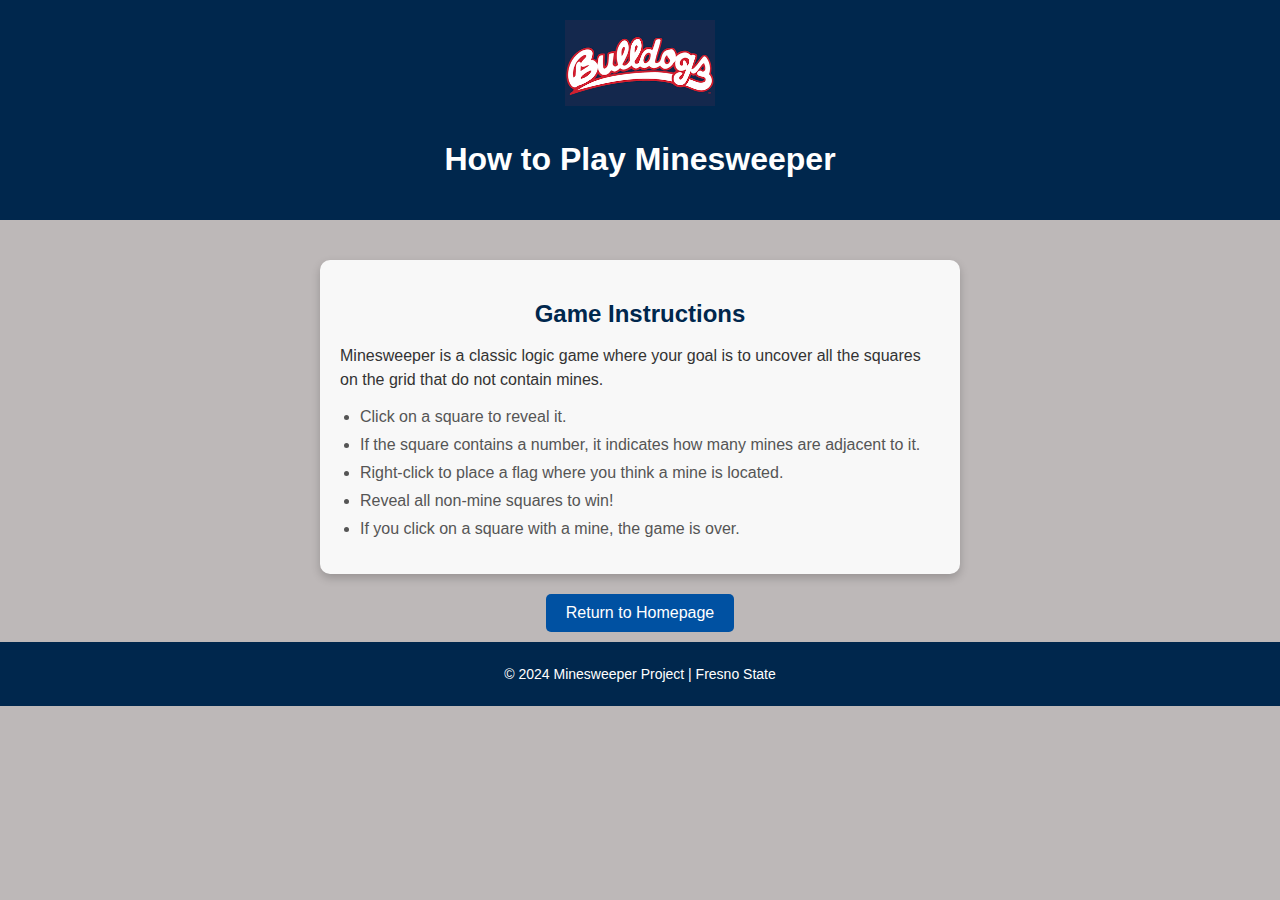
<file: Minesweeper/help.html>
<!DOCTYPE html>
<html lang="en">
<head>
    <meta charset="UTF-8">
    <meta name="viewport" content="width=device-width, initial-scale=1.0">
    <title>How to Play - Minesweeper</title>
    <link rel="stylesheet" href="styles/minesweeper.css">
</head>
<body>
    <header>
        <a href="homepage.html">
            <img src="./assets/bulldogs.png" alt="Fresno State Logo" id="logo">
        </a>
        <h1>How to Play Minesweeper</h1>
    </header>

   
    <main>
        <section id="instructions">
            <h2>Game Instructions</h2>
            <p>Minesweeper is a classic logic game where your goal is to uncover all the squares on the grid that do not contain mines.</p>
            <ul>
                <li>Click on a square to reveal it.</li>
                <li>If the square contains a number, it indicates how many mines are adjacent to it.</li>
                <li>Right-click to place a flag where you think a mine is located.</li>
                <li>Reveal all non-mine squares to win!</li>
                <li>If you click on a square with a mine, the game is over.</li>
            </ul>
        </section>
        
        <div id="help-buttons">
            <button onclick="navigateTo('homepage.html')">Return to Homepage</button>
        </div>
    </main>

    <footer>
        <p>&copy; 2024 Minesweeper Project | Fresno State</p>
    </footer>

    <script>
        function navigateTo(page) {
            window.location.href = page;
        }
    </script>
</body>
</html>
</file>
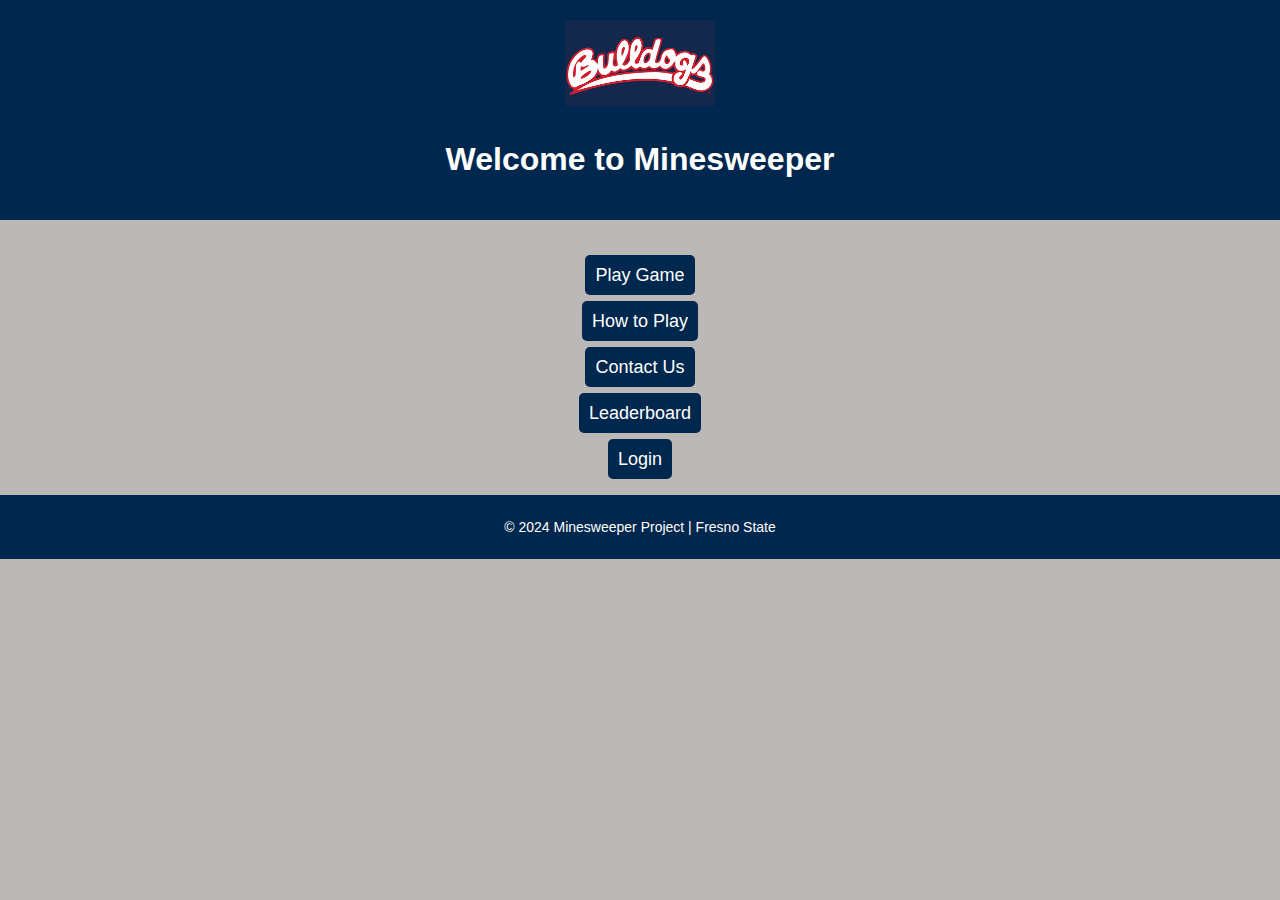
<file: Minesweeper/homepage.html>
<!DOCTYPE html>
<html lang="en">
<head>
    <meta charset="UTF-8">
    <meta name="viewport" content="width=device-width, initial-scale=1.0">
    <title>Minesweeper</title>
    <link rel="stylesheet" href="styles/minesweeper.css">
</head>
<body>
    <header>
        <a href="homepage.html">
            <img src="./assets/bulldogs.png" alt="Fresno State Logo" id="logo">
        </a>
        <h1>Welcome to Minesweeper</h1>
    </header>
    
    <main>
        <nav>
            <ul>
                <li><a href="loginPage.php">Play Game</a></li>
                <li><a href="help.html">How to Play</a></li>
                <li><a href="contact.html">Contact Us</a></li>
                <li><a href="leaderboardPage.php">Leaderboard</a></li>
                <li><a href="loginPage.php">Login</a></li>
                
            </ul>
        </nav>
    </main>

    <footer>
        <p>&copy; 2024 Minesweeper Project | Fresno State</p>
    </footer>
</body>
</html>
</file>
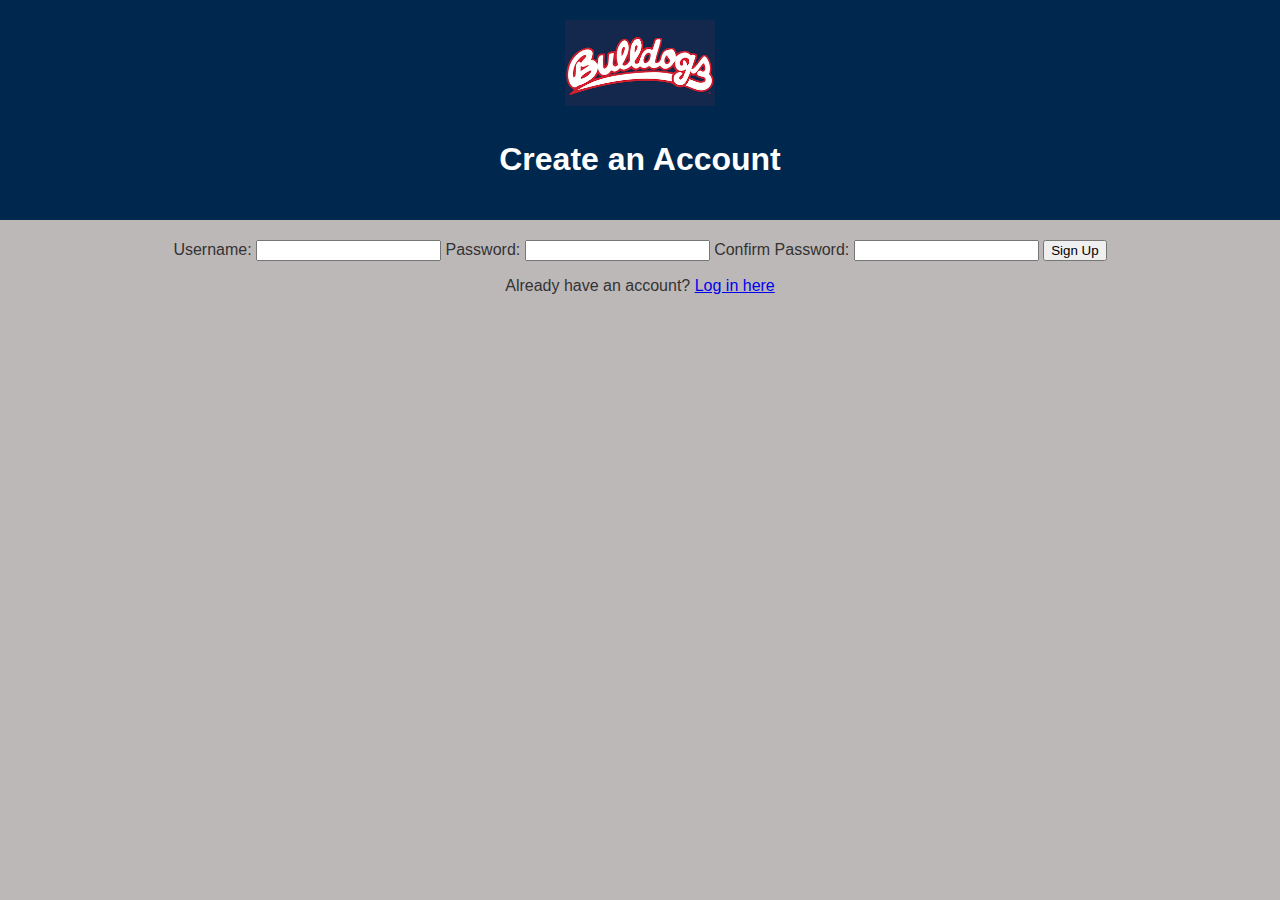
<file: Minesweeper/signup.html>
<!DOCTYPE html>
<html lang="en">
<head>
    <meta charset="UTF-8">
    <title>Sign Up - Minesweeper</title>
    <link rel="stylesheet" href="styles/minesweeper.css">
</head>
<body>
    <header>
        <a href="homepage.html">
            <img src="./assets/bulldogs.png" alt="Fresno State Logo" id="logo">
        </a>
        <h1>Create an Account</h1>
    </header>
    <main>
        <form action="php/signup.php" method="POST">
            <label for="username">Username:</label>
            <input type="text" id="username" name="username" required>

            <label for="password">Password:</label>
            <input type="password" id="password" name="password" required>

            <label for="confirm-password">Confirm Password:</label>
            <input type="password" id="confirm-password" name="confirm_password" required>

            <button type="submit">Sign Up</button>
        </form>
        <p>Already have an account? <a href="loginPage.php">Log in here</a></p>

        <!-- Display feedback message -->
        <div id="message-container" style="margin-top: 20px;">
            <script>
                const params = new URLSearchParams(window.location.search);
                const status = params.get('status');
                const message = params.get('message');
                if (status && message) {
                    const container = document.getElementById('message-container');
                    const messageEl = document.createElement('p');
                    messageEl.textContent = message;
                    messageEl.style.color = status === 'success' ? 'green' : 'red';
                    messageEl.style.fontWeight = 'bold';
                    container.appendChild(messageEl);
                }
            </script>
        </div>
    </main>
</body>
</html>
</file>
<file: Minesweeper/styles/minesweeper.css>
/* ===== General Styles ===== */
body {
    font-family: Arial, sans-serif;
    margin: 0;
    padding: 0;
    display: flex;
    flex-direction: column;
    align-items: center;
    background-color: #bdb8b8; /* Light gray background for consistency */
    color: #333; /* General text color */
}

header {
    text-align: center;
    background-color: #00274d; /* Fresno State Blue */
    color: white;
    padding: 20px 0;
    width: 100%;
}

header img#logo {
    max-width: 150px;
    margin-bottom: 10px;
    cursor: pointer;
    height: auto;
}

footer {
    margin-top: auto;
    text-align: center;
    background-color: #00274d;
    color: white;
    padding: 10px 0;
    width: 100%;
    font-size: 14px;
}

a img {
    display: inline-block;
    border: none; /* Remove border, if any */
    text-decoration: none; /* Prevent underline on the image */
}

/* ===== Start Menu ===== */
#start-menu h1 {
    font-size: 36px;
    color: #00274d; /* Fresno State Blue */
    margin: 20px 0;
    text-align: center;
}

#start-menu p {
    font-size: 18px;
    margin-bottom: 20px;
    color: #555;
}

#start-menu button {
    background-color: #0051a2; /* Fresno State Secondary Blue */
    color: white;
    padding: 10px 20px;
    margin: 10px;
    border: none;
    border-radius: 5px;
    font-size: 16px;
    cursor: pointer;
    transition: background-color 0.3s ease;
}

#start-menu button:hover {
    background-color: #003e7e;
}

/* ===== Main Navigation ===== */
main {
    margin-top: 20px;
    text-align: center;
}

main nav ul {
    list-style: none;
    padding: 0;
}

main nav ul li {
    margin: 25px 0;
}

main nav ul li a {
    text-decoration: none;
    background-color: #00274d;
    color: white;
    padding: 10px 10px;
    border-radius: 5px;
    font-size: 18px;
    transition: background-color 0.3s ease;
}

main nav ul li a:hover {
    background-color: #003e7e;
}

#loginContainer {
    text-align: center; 
    margin-top: 20px; 
}

#loginButton {
    background-color: #4CAF50; 
    color: white; 
    border: none; 
    padding: 10px 20px; 
    font-size: 16px; 
    cursor: pointer; 
    border-radius: 5px; 
    transition: background-color 0.3s ease; 
}

#loginButton:hover {
    background-color: #45a049; 
}
/* ===== Help Page ===== */
#instructions {
    margin: 20px;
    text-align: left;
    max-width: 600px;
    background-color: #f8f8f8;
    padding: 20px;
    border-radius: 10px;
    box-shadow: 0 4px 10px rgba(0, 0, 0, 0.2);
}

#instructions h2 {
    text-align: center;
    color: #00274d;
    margin-bottom: 10px;
}

#instructions p {
    font-size: 16px;
    line-height: 1.5;
    color: #333;
}

#instructions ul {
    margin-top: 10px;
    padding-left: 20px;
    list-style-type: disc;
}

#instructions ul li {
    font-size: 16px;
    margin-bottom: 10px;
    color: #555;
}

#help-buttons {
    margin-top: 20px;
    display: flex;
    justify-content: center;
    gap: 20px;
}

#help-buttons button {
    background-color: #0051a2;
    color: white;
    padding: 10px 20px;
    border: none;
    border-radius: 5px;
    margin-bottom: 10px;
    font-size: 16px;
    cursor: pointer;
    transition: background-color 0.3s ease;
}

#help-buttons button:hover {
    background-color: #003e7e;
}

/* ===== Game Area ===== */
#game-container {
    display: flex; 
    flex-direction: column;
    align-items: center; 
    margin-top: 20px;
    width: 100%;
    max-width: 800px;
}

#timer-container {
    display: flex;
    justify-content: space-between;
    align-items: center;
    background-color: #f8f8f8;
    border: 2px solid #ddd;
    border-radius: 10px;
    padding: 10px 20px;
    width: 100%;
    box-shadow: 0 4px 10px rgba(0, 0, 0, 0.1);
}

#time {
    display: flex;
    gap: 5px;
    font-size: 20px;
    font-weight: bold;
    color: #00274d;
}

#restart {
    background-color: #ffcc00; /* Yellow smiley button */
    border: none;
    border-radius: 50%;
    width: 50px;
    height: 50px;
    font-size: 24px;
    cursor: pointer;
    transition: transform 0.2s;
}

#restart:hover {
    transform: scale(1.1);
}

#minesweeper-grid {
    display: grid;
    margin-top: 20px;
    gap: 2px;
    background-color: #ddd;
    padding: 10px;
    border-radius: 10px;
    box-shadow: 0 4px 10px rgba(0, 0, 0, 0.1);
}

.cell {
    background-color: #413e3e;
    width: 30px;
    height: 30px;
    display: flex;
    align-items: center;
    justify-content: center;
    border: 1px solid #bbb;
    font-weight: bold;
    cursor: pointer;
    transition: background-color 0.2s;
}

.cell.revealed {
    background-color: #fff;
    cursor: default;
}

.cell.flag {
    background-color: #ffcccb; /* Light red for flagged cells */
    background-image: url('https://encrypted-tbn0.gstatic.com/images?q=tbn:ANd9GcSy4SvVWVFv_ddKXVhvgYRmnYqpkleHrqgX-w&s'); /* Use flag icon if available */
    background-size: cover;
    background-position: center;
}

.mine {
    background-color: #ffcccb; /* Light red for flagged cells */
    background-image: url('https://www.giantbomb.com/a/uploads/scale_tiny/8/87790/3216800-icon_mine.png');
    background-size: cover;
    background-position: center;
}

/* ===== Leaderboard ===== */
#leaderboard-container {
    margin-top: 20px;
    width: 100%;
    max-width: 800px;
    overflow-y: auto;
    background-color: #f8f8f8;
    border-radius: 10px;
    padding: 10px;
    box-shadow: 0 4px 10px rgba(0, 0, 0, 0.2);
}

#leaderboard-container h2 {
    text-align: center;
    font-size: 20px;
    color: #00274d;
    margin-bottom: 10px;
}

#leaderboard {
    display: flex;
    flex-direction: column;
    align-items: center;
    gap: 20px;
    margin: 20px;
    text-align: center;
}

#leaderboard p {
    margin: 0;
    padding: 5px;
    font-size: 14px;
    color: #333;
    border-bottom: 1px solid #ddd;
}

#leaderboard p:nth-child(odd) {
    background-color: #e8e8e8;
}

/* Leaderboards Section */
#leaderboards {
    display: flex;
    justify-content: space-around; /* Space between leaderboards */
    align-items: flex-start; /* Align leaderboards to the top */
    gap: 20px; /* Space between containers */
    margin: 20px;
    text-align: center;
}

/* Individual Leaderboard Containers */


.leaderboard-container div {
    max-height: 300px;
    overflow-y: auto;
    text-align: left;
    padding: 10px;
    border-top: 1px solid #ddd;
}

.leaderboard-container p {
    font-size: 14px;
    margin: 5px 0;
    padding: 5px;
    background-color: #e8e8e8;
    border-radius: 5px;
}

.leaderboard-container p:nth-child(odd) {
    background-color: #ddd;
}

/* ===== Responsive Design ===== */
@media (max-width: 768px) {
    #leaderboards {
        flex-direction: column;
        align-items: center;
    }

    .leaderboard-container {
        width: 100%; /* Full width for smaller screens */
        max-width: none;
    }
}
/* ===== Music Button ===== */
#music-toggle {
    position: fixed;
    bottom: 20px;
    right: 20px;
    background-color: #0051a2;
    color: white;
    padding: 10px 15px;
    border: none;
    border-radius: 5px;
    cursor: pointer;
    font-size: 14px;
    transition: background-color 0.3s ease;
}

#music-toggle:hover {
    background-color: #003e7e;
}

/* ===== Signup Form ===== */
#signup-form {
    max-width: 400px;
    margin: 0 auto;
    background-color: #f8f8f8;
    padding: 20px;
    border-radius: 10px;
    box-shadow: 0 4px 10px rgba(0, 0, 0, 0.2);
    text-align: center;
}

#signup-form label {
    display: block;
    font-size: 14px;
    margin-bottom: 5px;
    color: #333;
    text-align: left;
}

#signup-form input {
    width: 100%;
    padding: 10px;
    margin-bottom: 15px;
    border: 1px solid #ddd;
    border-radius: 5px;
    font-size: 16px;
}

#signup-form button {
    background-color: #0051a2;
    color: white;
    padding: 10px 20px;
    border: none;
    border-radius: 5px;
    font-size: 16px;
    cursor: pointer;
    transition: background-color 0.3s ease;
}

#signup-form button:hover {
    background-color: #003e7e;
}

p.success {
    color: green;
    font-weight: bold;
    text-align: center;
}

p.error {
    color: red;
    font-weight: bold;
    text-align: center;
}

.modal {
    display: none; /* Hidden by default */
    position: fixed;
    z-index: 1000;
    left: 0;
    top: 0;
    width: 100%;
    height: 100%;
    overflow: auto;
    background-color: rgba(0, 0, 0, 0.5);
}

.modal-content {
    background-color: #fff;
    margin: 15% auto;
    padding: 20px;
    border: 1px solid #888;
    width: 50%;
    border-radius: 10px;
    box-shadow: 0 4px 8px rgba(0, 0, 0, 0.2);
    text-align: center;
}

.close-button {
    float: right;
    font-size: 24px;
    font-weight: bold;
    cursor: pointer;
}
</file>
